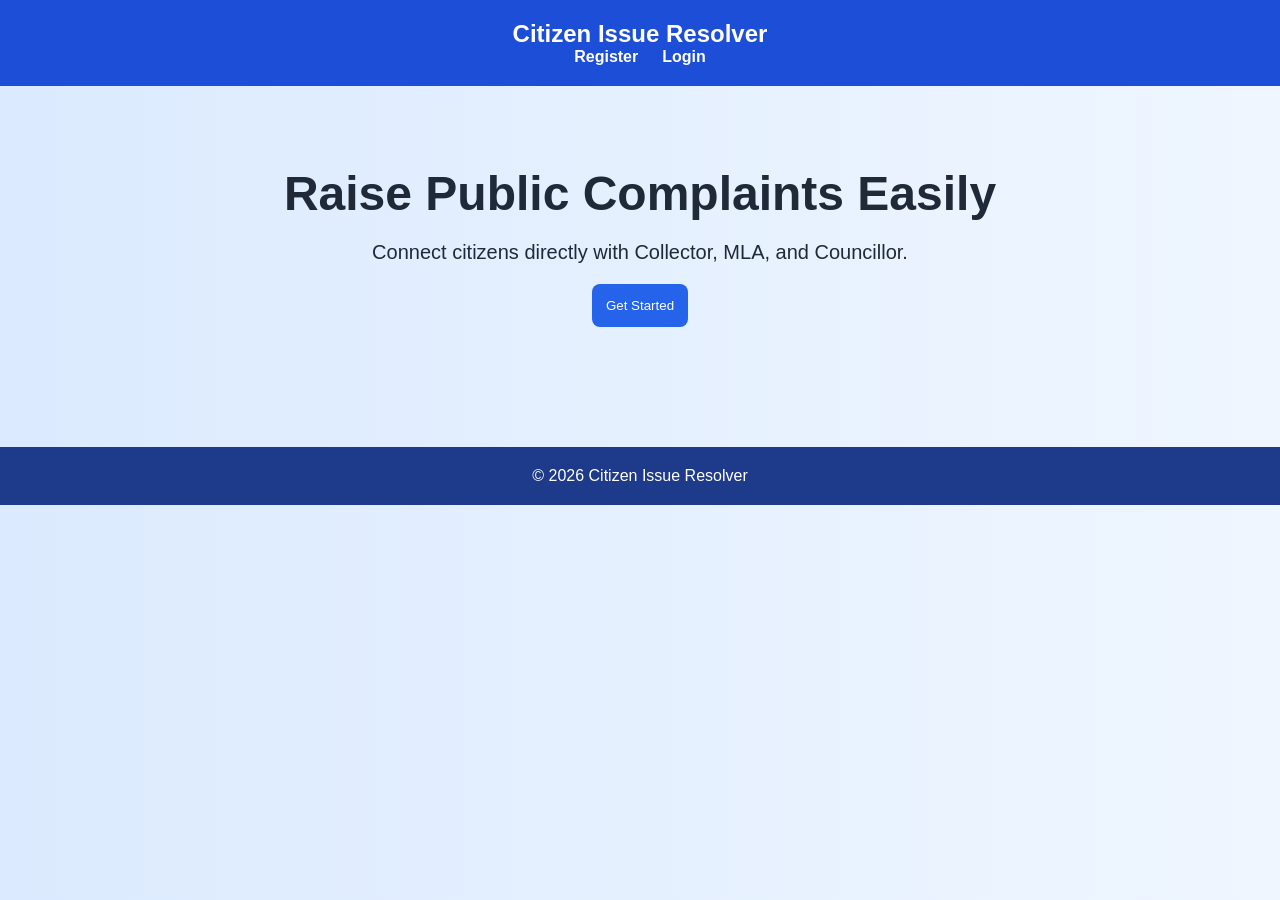
<file: index.html>
<!DOCTYPE html><html><head><title>Citizen Issue Resolver</title><link rel='stylesheet' href='style.css'></head><body><header><h2>Citizen Issue Resolver</h2><nav><a href='register.html'>Register</a><a href='login.html'>Login</a></nav></header><section class='hero'><h1>Raise Public Complaints Easily</h1><p>Connect citizens directly with Collector, MLA, and Councillor.</p><a href='register.html'><button>Get Started</button></a></section><footer>© 2026 Citizen Issue Resolver</footer></body></html>
</file>
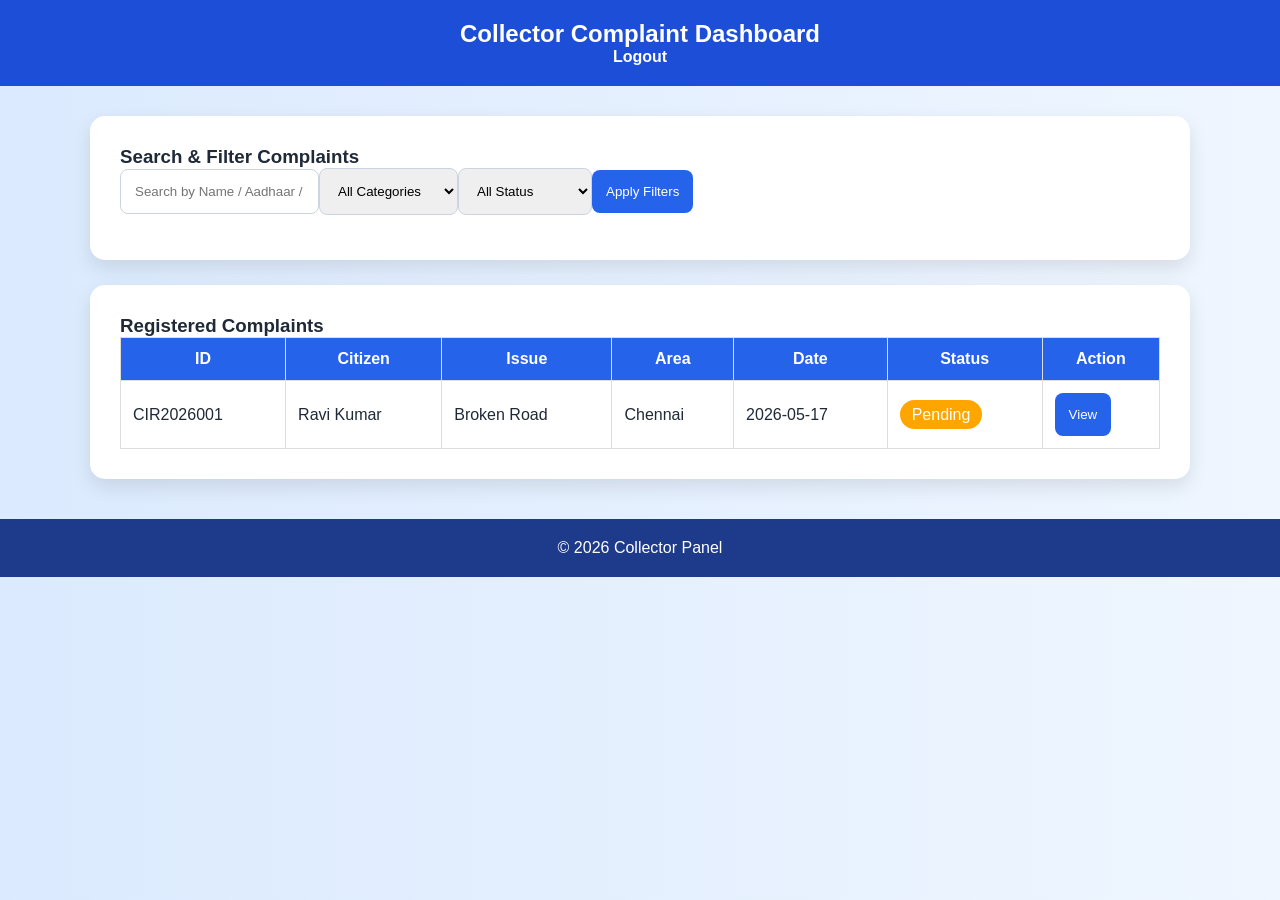
<file: collector-admin.html>
<!DOCTYPE html><html><head><title>Collector Dashboard</title><link rel='stylesheet' href='style.css'></head><body><header><h2>Collector Complaint Dashboard</h2><nav><a href='index.html'>Logout</a></nav></header><div class='container'><div class='card'><h3>Search & Filter Complaints</h3><input type='text' placeholder='Search by Name / Aadhaar / Area'><select><option>All Categories</option><option>Road Issue</option><option>Water Problem</option><option>Electricity</option></select><select><option>All Status</option><option>Pending</option><option>Under Review</option><option>Resolved</option></select><button>Apply Filters</button></div><div class='card'><h3>Registered Complaints</h3><table class='table'><tr><th>ID</th><th>Citizen</th><th>Issue</th><th>Area</th><th>Date</th><th>Status</th><th>Action</th></tr><tr><td>CIR2026001</td><td>Ravi Kumar</td><td>Broken Road</td><td>Chennai</td><td>2026-05-17</td><td><span class='status pending'>Pending</span></td><td><a href='complaint-details.html'><button>View</button></a></td></tr></table></div></div><footer>© 2026 Collector Panel</footer></body></html>
</file>
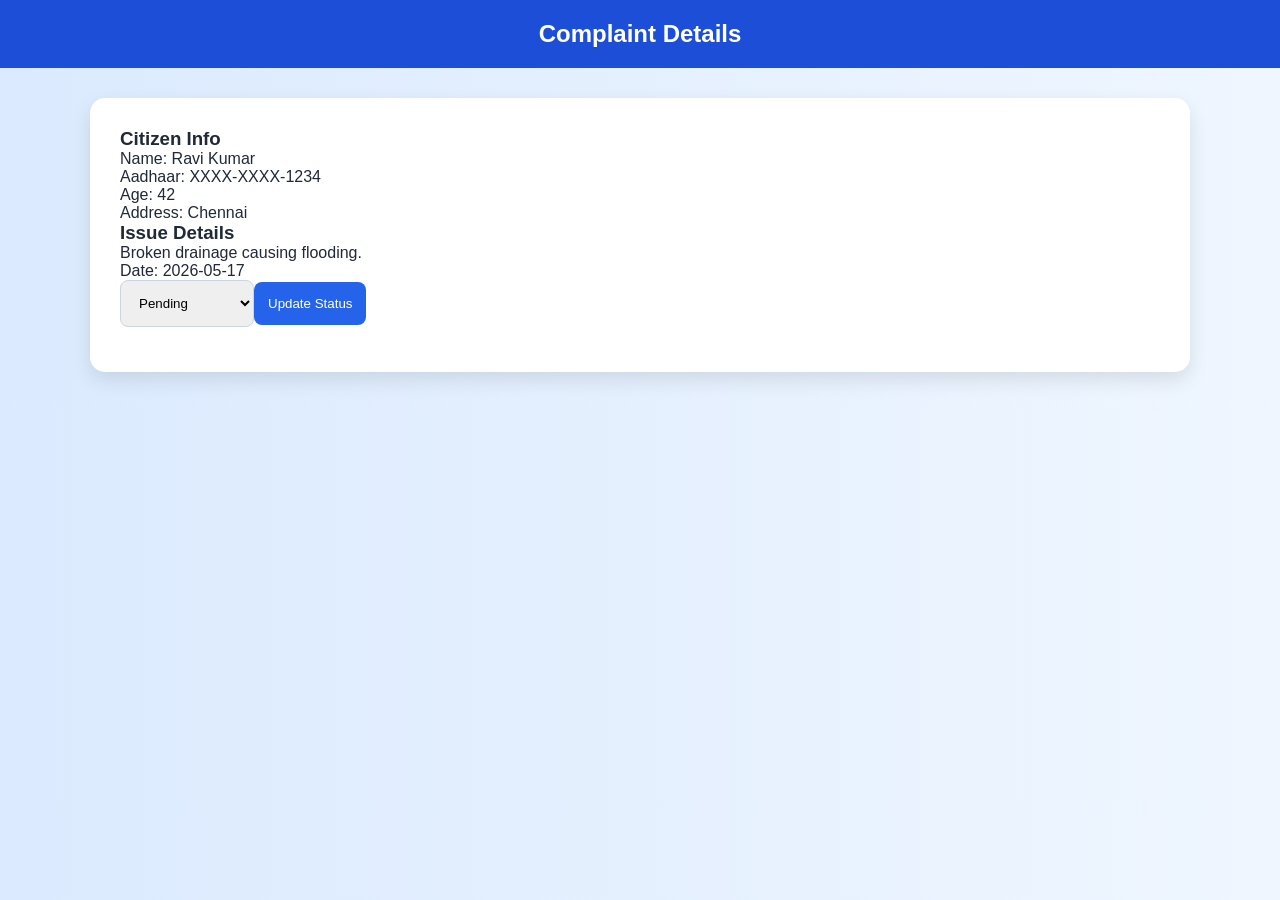
<file: complaint-details.html>
<!DOCTYPE html><html><head><title>Complaint Details</title><link rel='stylesheet' href='style.css'></head><body><header><h2>Complaint Details</h2></header><div class='container'><div class='card'><h3>Citizen Info</h3><p>Name: Ravi Kumar</p><p>Aadhaar: XXXX-XXXX-1234</p><p>Age: 42</p><p>Address: Chennai</p><h3>Issue Details</h3><p>Broken drainage causing flooding.</p><p>Date: 2026-05-17</p><select><option>Pending</option><option>Under Review</option><option>Resolved</option><option>Rejected</option></select><button>Update Status</button></div></div></body></html>
</file>
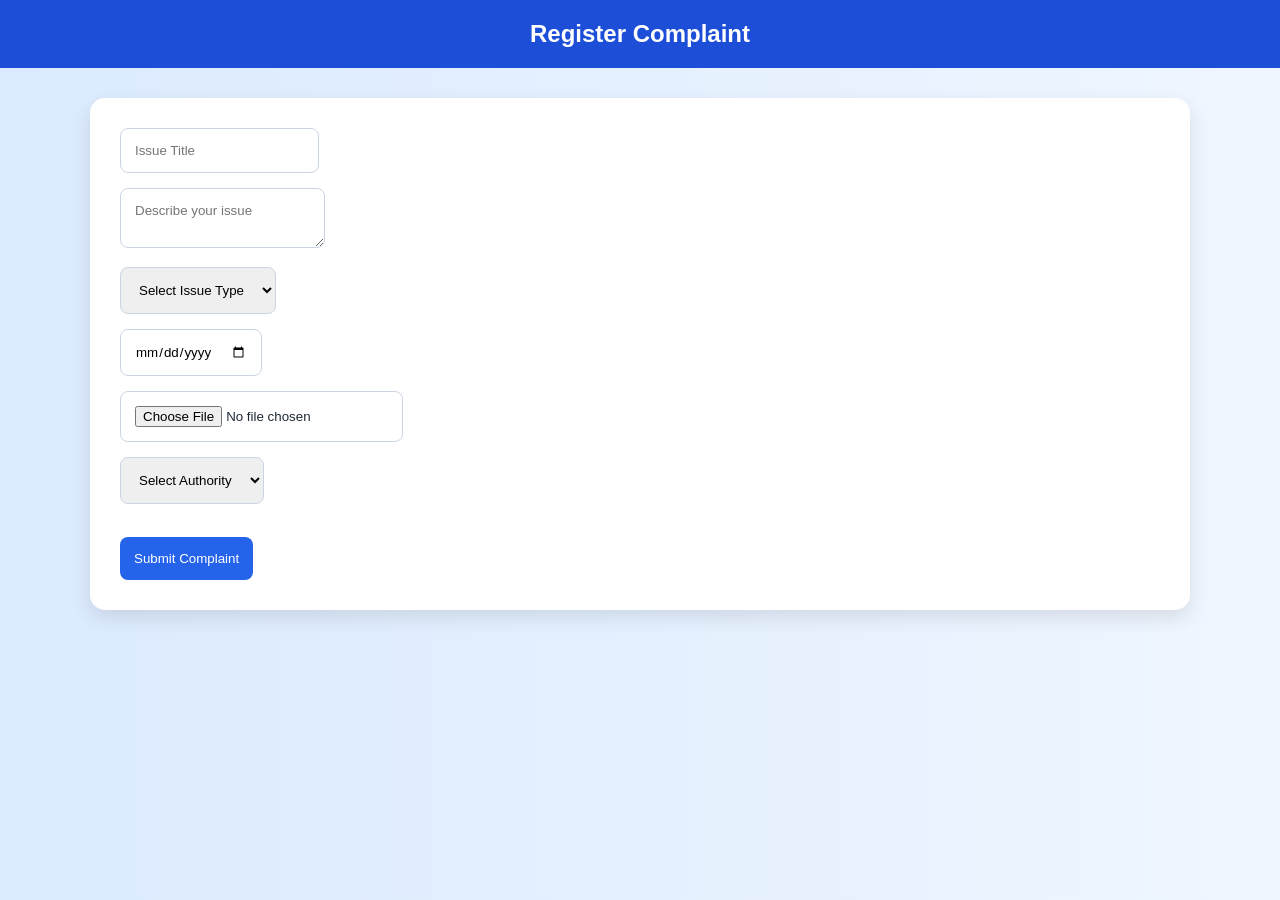
<file: complaint.html>
<!DOCTYPE html>
<html>

<head>
    <title>Submit Complaint</title>
    <link rel="stylesheet" href="style.css">
</head>

<body>

<header>
    <h2>Register Complaint</h2>
</header>

<div class="container">
    <div class="card">

        <!-- Issue Title -->
        <input type="text" placeholder="Issue Title" required>
        <br>

        <!-- Description -->
        <textarea placeholder="Describe your issue" required></textarea>
        <br>

        <!-- Complaint Category -->
        <select required>
            <option value="">Select Issue Type</option>
            <option>Road Issue</option>
            <option>Water Problem</option>
            <option>Electricity</option>
            <option>Sanitation</option>
        </select>
        <br>

        <!-- Date -->
        <input type="date" required>
        <br>

        <!-- File Upload -->
        <input type="file" required>
        <br>

        <!-- Authority -->
        <select required>
            <option value="">Select Authority</option>
            <option>Collector</option>
            <option>MLA</option>
            <option>Councillor</option>
        </select>

        <br><br>

        <!-- Submit Button -->
        <a href="success.html">
            <button>Submit Complaint</button>
        </a>

    </div>
</div>

</body>
</html>
</file>
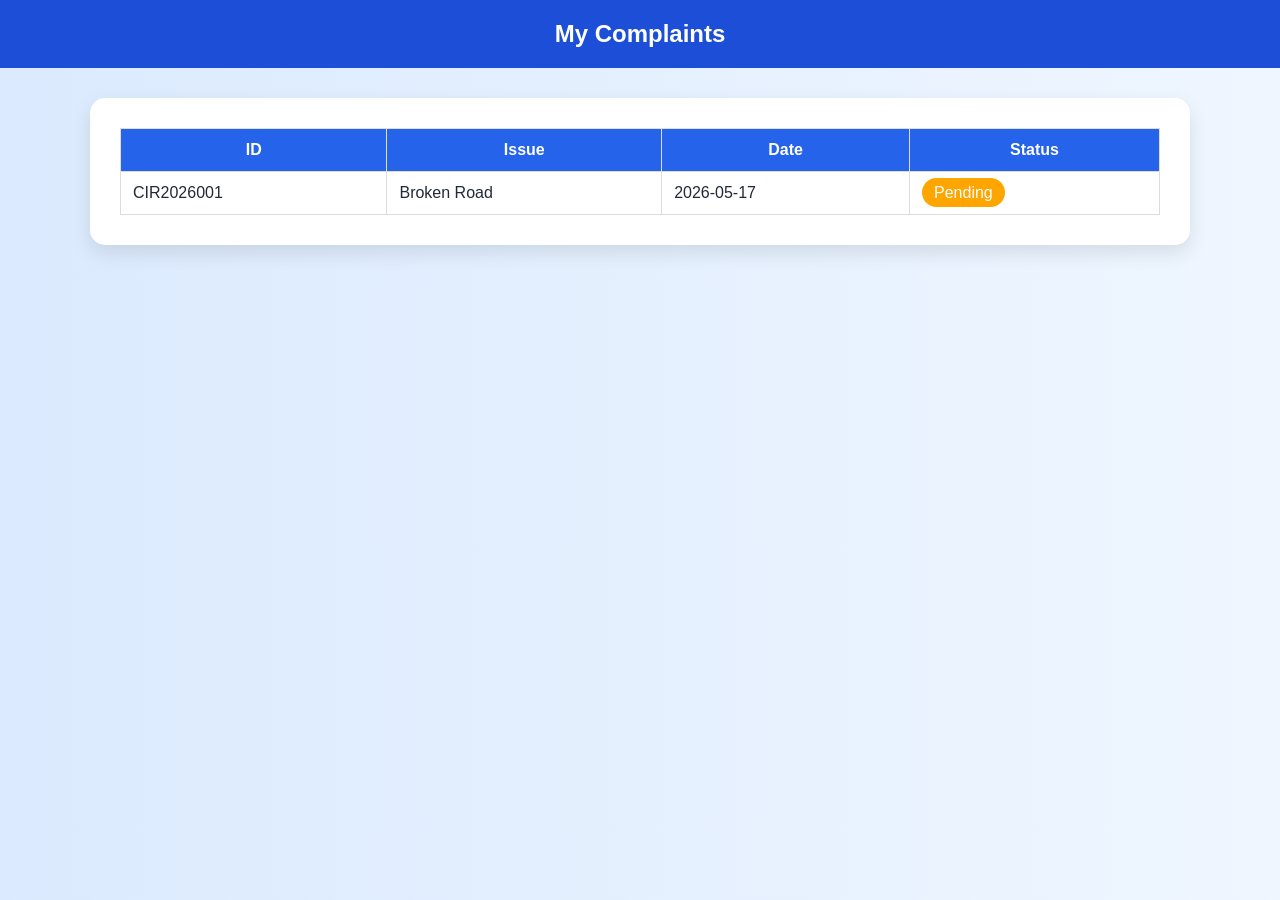
<file: dashboard.html>
<!DOCTYPE html><html><head><title>Citizen Dashboard</title><link rel='stylesheet' href='style.css'></head><body><header><h2>My Complaints</h2></header><div class='container'><div class='card'><table class='table'><tr><th>ID</th><th>Issue</th><th>Date</th><th>Status</th></tr><tr><td>CIR2026001</td><td>Broken Road</td><td>2026-05-17</td><td><span class='status pending'>Pending</span></td></tr></table></div></div></body></html>
</file>
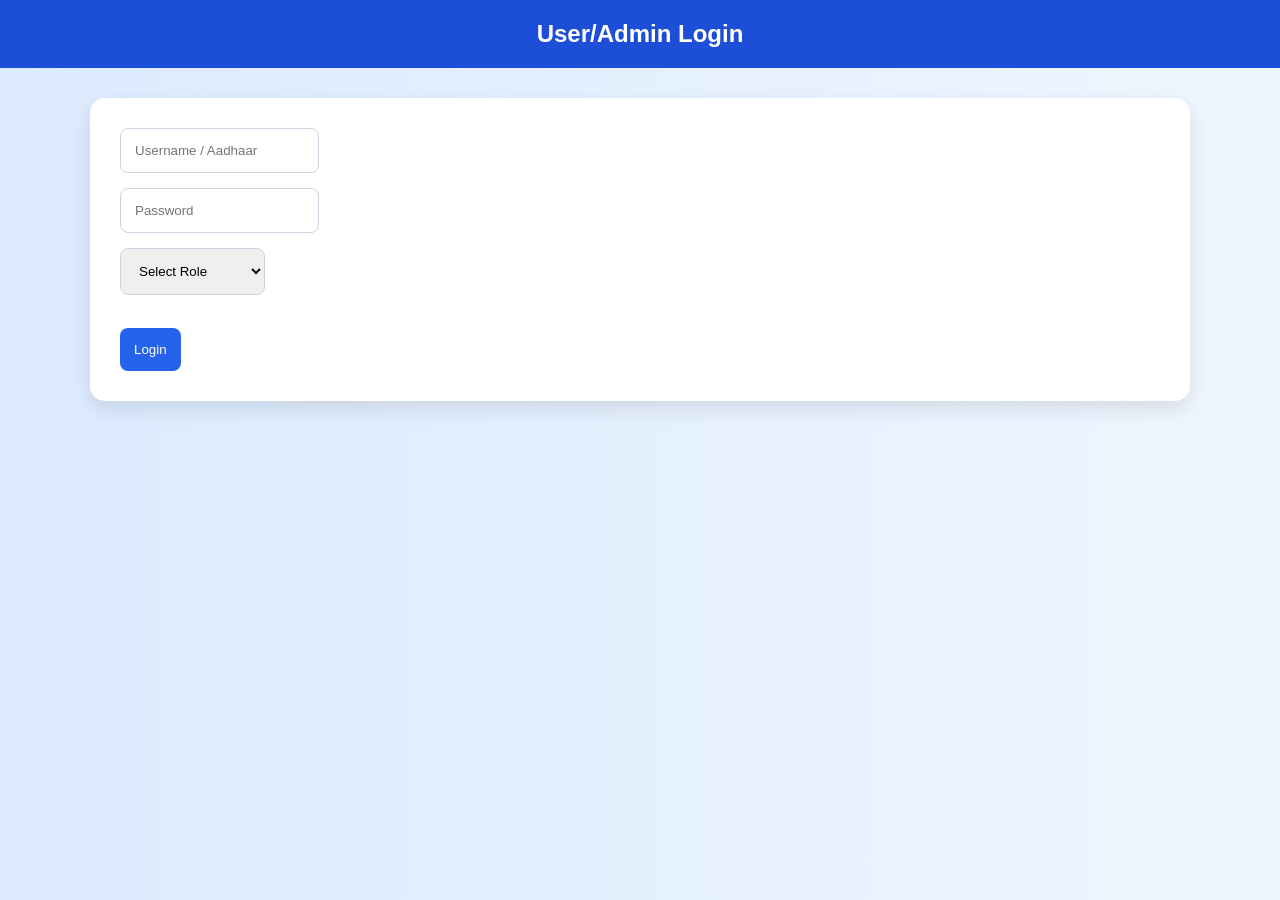
<file: login.html>
<!DOCTYPE html>
<html lang="en">
<head>
    <meta charset="UTF-8">
    <title>Login</title>
    <link rel="stylesheet" href="style.css">
</head>

<body>

<header>
    <h2>User/Admin Login</h2>
</header>

<div class="container">
    <div class="card">

        <!-- Username / Aadhaar -->
        <input type="text" placeholder="Username / Aadhaar" required>
        <br>

        <!-- Password -->
        <input type="password" placeholder="Password" required>
        <br>

        <!-- Role Selection -->
        <select required>
            <option value="">Select Role</option>
            <option value="user">User</option>
            <option value="admin">Collector Admin</option>
        </select>

        <br><br>

        <!-- Login Button -->
        <a href="complaint.html">
            <button>Login</button>
        </a>

    </div>
</div>

</body>
</html>
</file>
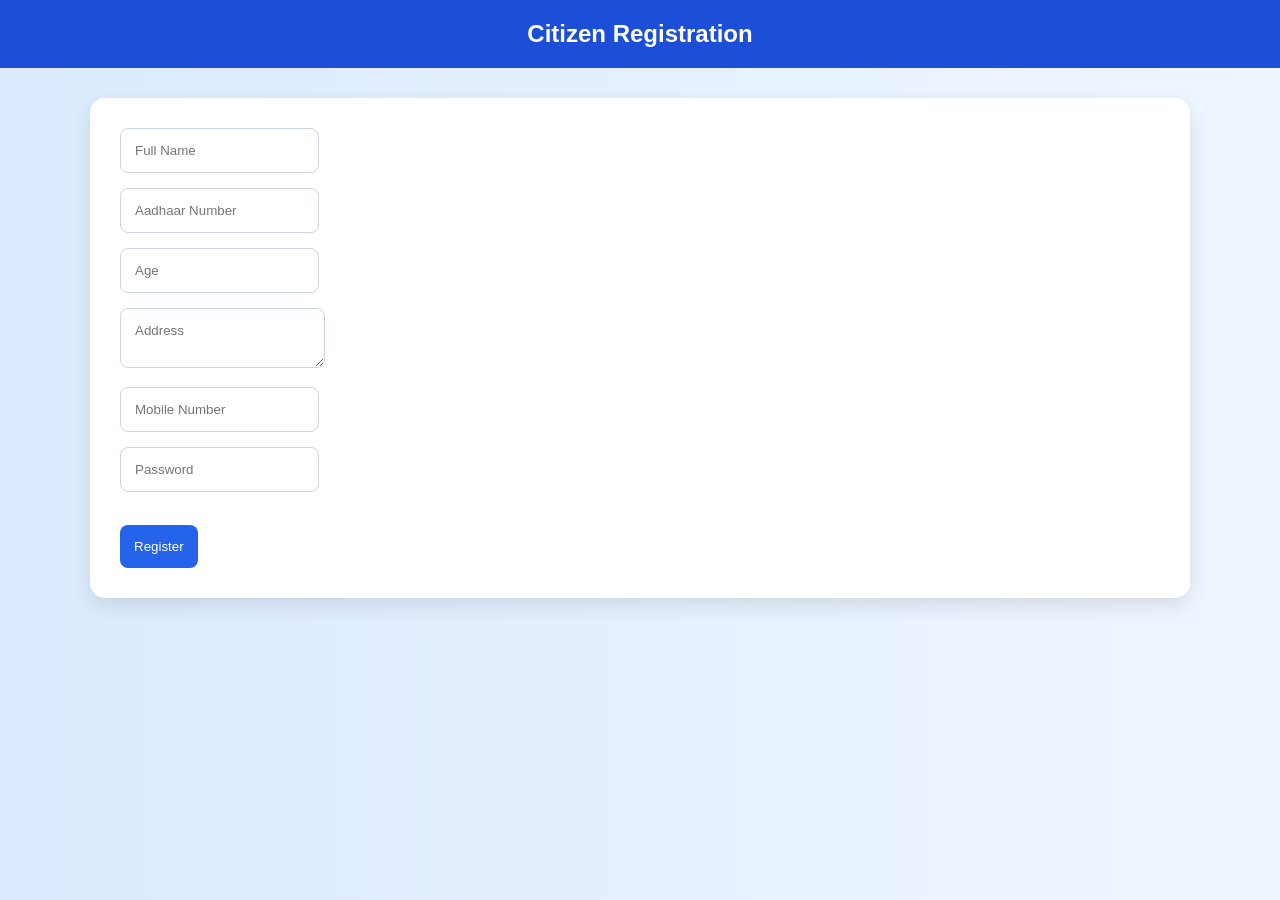
<file: register.html>
<!DOCTYPE html>
<html>
<head>
    <title>Register</title>
    <link rel="stylesheet" href="style.css">
</head>

<body>

<header>
    <h2>Citizen Registration</h2>
</header>

<div class="container">
    <div class="card">

        <!-- Full Name -->
        <input type="text" placeholder="Full Name" required>
        <br>

        <!-- Aadhaar -->
        <input type="text" placeholder="Aadhaar Number" required>
        <br>

        <!-- Age -->
        <input type="number" placeholder="Age" required>
        <br>

        <!-- Address -->
        <textarea placeholder="Address" required></textarea>
        <br>

        <!-- Mobile -->
        <input type="tel" placeholder="Mobile Number" required>
        <br>

        <!-- Password -->
        <input type="password" placeholder="Password" required>

        <br><br>

        <!-- Register Button -->
        <a href="login.html">
            <button>Register</button>
        </a>

    </div>
</div>

</body>
</html>
</file>
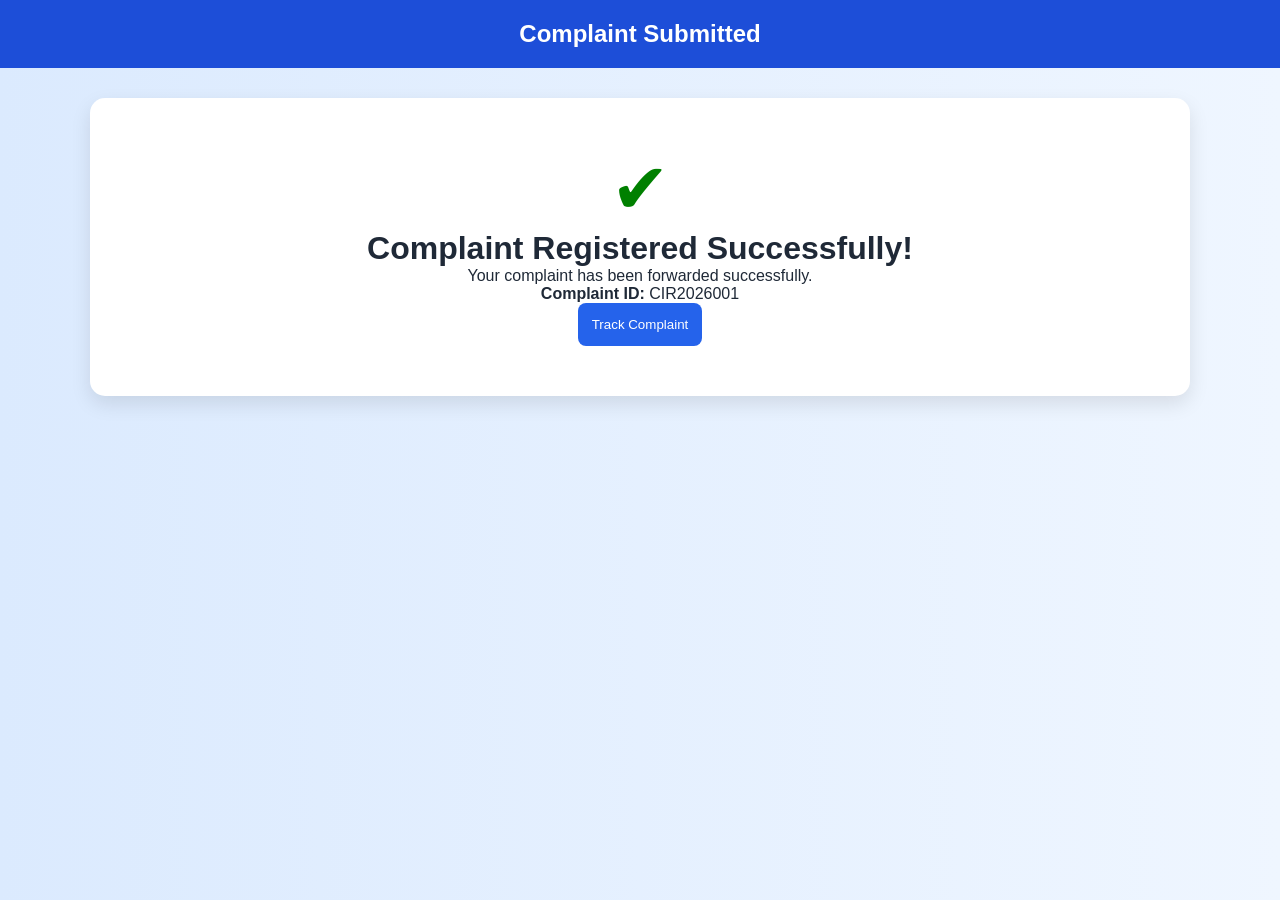
<file: success.html>
<!DOCTYPE html><html><head><title>Complaint Success</title><link rel='stylesheet' href='style.css'></head><body><header><h2>Complaint Submitted</h2></header><div class='container'><div class='card success-box'><div class='check'>✔</div><h1>Complaint Registered Successfully!</h1><p>Your complaint has been forwarded successfully.</p><p><strong>Complaint ID:</strong> CIR2026001</p><a href='dashboard.html'><button>Track Complaint</button></a></div></div></body></html>
</file>
<file: style.css>
* {
    margin: 0; padding: 0; box-sizing: border-box; font-family: Arial, sans-serif;
}
.btn{
    display:inline-block;
    padding:10px 20px;
    background:#007bff;
    color:white;
    text-decoration:none;
    border-radius:5px;
}
body { background: linear-gradient(to right, #dbeafe, #eff6ff); color: #1f2937; }
header { background: #1d4ed8; color: white; padding: 20px; text-align: center; }
nav a { color: white; margin: 0 12px; text-decoration: none; font-weight: bold; }
.container { width: 90%; max-width: 1100px; margin: 30px auto; }
.card { background: white; padding: 30px; border-radius: 15px; box-shadow: 0 8px 20px rgba(0,0,0,0.1); margin-bottom: 25px; }
form { display: flex; flex-direction: column; }
input, textarea, select { padding: 14px; margin-bottom: 15px; border: 1px solid #cbd5e1; border-radius: 8px; }
button { background: #2563eb; color: white; border: none; padding: 14px; border-radius: 8px; cursor: pointer; }
button:hover { background: #1e40af; }
.hero { text-align: center; padding: 80px 20px; }
.hero h1 { font-size: 48px; }
.hero p { font-size: 20px; margin: 20px 0; }
.table { width: 100%; border-collapse: collapse; }
.table th, .table td { padding: 12px; border: 1px solid #ddd; }
.table th { background: #2563eb; color: white; }
.status { padding: 6px 12px; border-radius: 20px; color: white; }
.pending { background: orange; }
.review { background: blue; }
.resolved { background: green; }
.rejected { background: red; }
.success-box { text-align: center; padding: 50px; }
.success-box .check { font-size: 70px; color: green; }
footer { text-align: center; padding: 20px; background: #1e3a8a; color: white; margin-top: 40px; }
</file>
